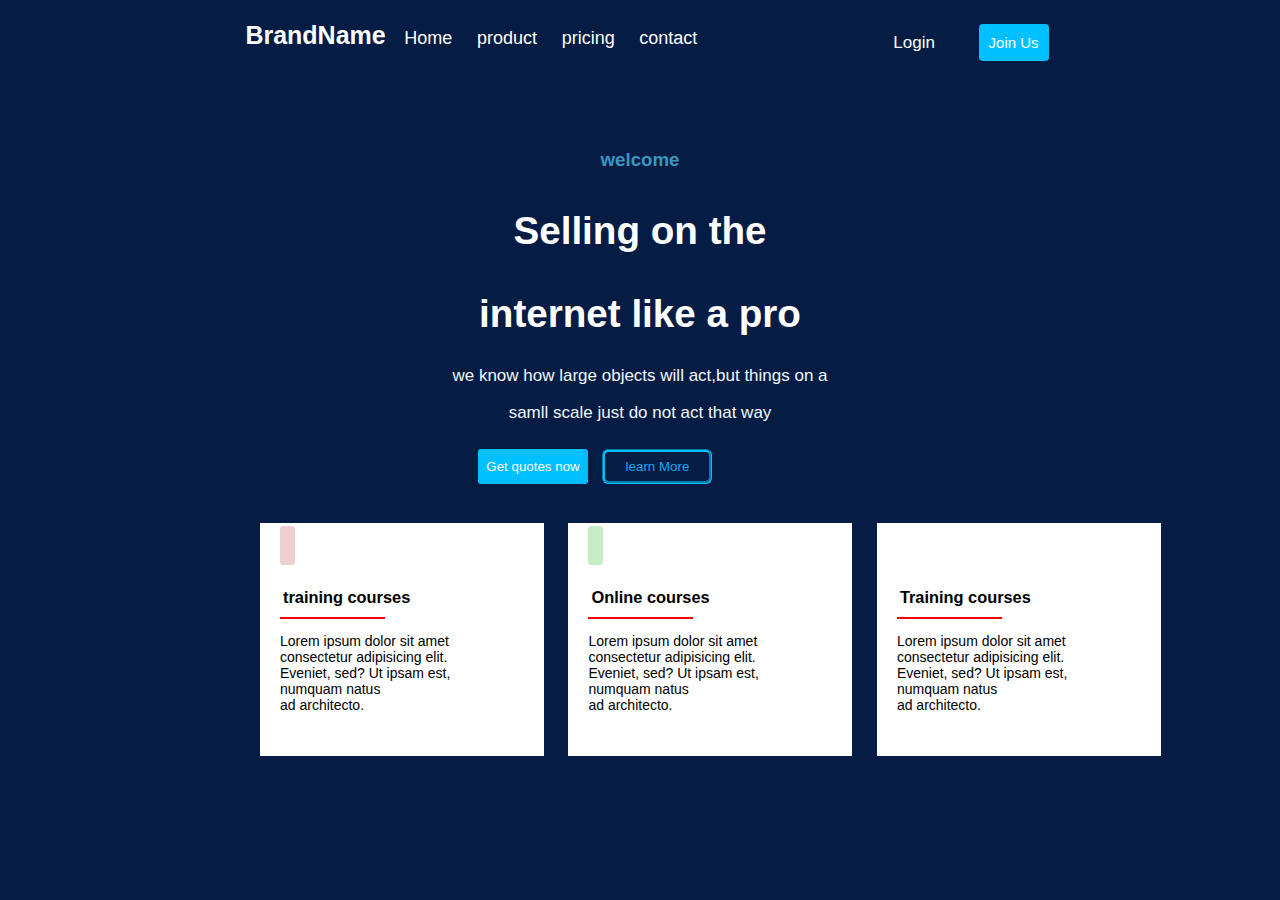
<file: Brand Name css/Index.html>
<!DOCTYPE HTML>

<head>
    <title>BRAND NAME</title>
    <link rel="stylesheet" href="https://cdnjs.cloudflare.com/ajax/libs/font-awesome/6.5.1/css/all.min.css"
        integrity="sha512-DTOQO9RWCH3ppGqcWaEA1BIZOC6xxalwEsw9c2QQeAIftl+Vegovlnee1c9QX4TctnWMn13TZye+giMm8e2LwA=="
        crossorigin="anonymous" referrerpolicy="no-referrer" />
       <link href="task1.css" rel="stylesheet">    
</head>


    <div class="Navigation-bar">
        <div class="lop">
            <ul>
        <a href="#" class="Brand">BrandName</a>
        
            <li><a href="#Home">Home</a></li>
            <li><a href="#product">product</a></li>
            <li><a href="#pricing">pricing</a></li>
            <li><a href="#contact">contact</a></li>
           <div class="n">
            <li><a class="visit" href="#Login">Login</a></li>
            <li style="float:20px;"><a class="active" href="#Join Us ">Join Us <i
                        class="fa-solid fa-arrow-right"></i></a></li>
                        </div>
        </ul>
    </div>
<body>
        <div class="form">
            <h3>Welcome</h3>
        </div>
        <div class="para">
            <h3> Selling on the </h3>
            <h3> internet like a pro</h3>
        </div>
        <div class="objects">
            <p>we know how large objects will act,but things on a</p>
            <p>samll scale just do not act that way</p>
        </div>
        <div class="button">
            <button class="hover1" href="#quotes">Get quotes now</button>
            <button class="hover2" href="#learn">learn More </button>
        </div>
    <div class="total">

        <div class="display" >
            

            <i class="fa-regular fa-face-smile"></i>
            <h3 class="courses">
                training courses
            </h3>
            <hr class="line">
            </hr>
            <p>Lorem ipsum dolor sit amet <br>consectetur adipisicing elit.<br> Eveniet, sed? Ut ipsam est, <br>numquam natus
                <br> ad architecto.
            </p>


        </div>
        <div class="display">
            <i class=  "fa-solid fa-check-double" ></i>
            
            <h3 class="Training">Online courses</h3>
            <hr class="line"></hr>
      
        <p>Lorem ipsum dolor sit amet <br>consectetur adipisicing elit.<br> Eveniet, sed? Ut ipsam est, <br>numquam natus
            <br> ad architecto.
        </p>
        
        
    </div>

        <div class="display" >
            <i class="fa-regular fa-credit-card" style="color: #74C0FC;"></i>
            
            <h3 class="Training">Training courses</h3>
            <hr class="line">
        </hr>
        <p>Lorem ipsum dolor sit amet <br>consectetur adipisicing elit.<br> Eveniet, sed? Ut ipsam est, <br>numquam natus
            <br> ad architecto.
        </p>
        
        
    </div>
      
</div>





</body>
</file>
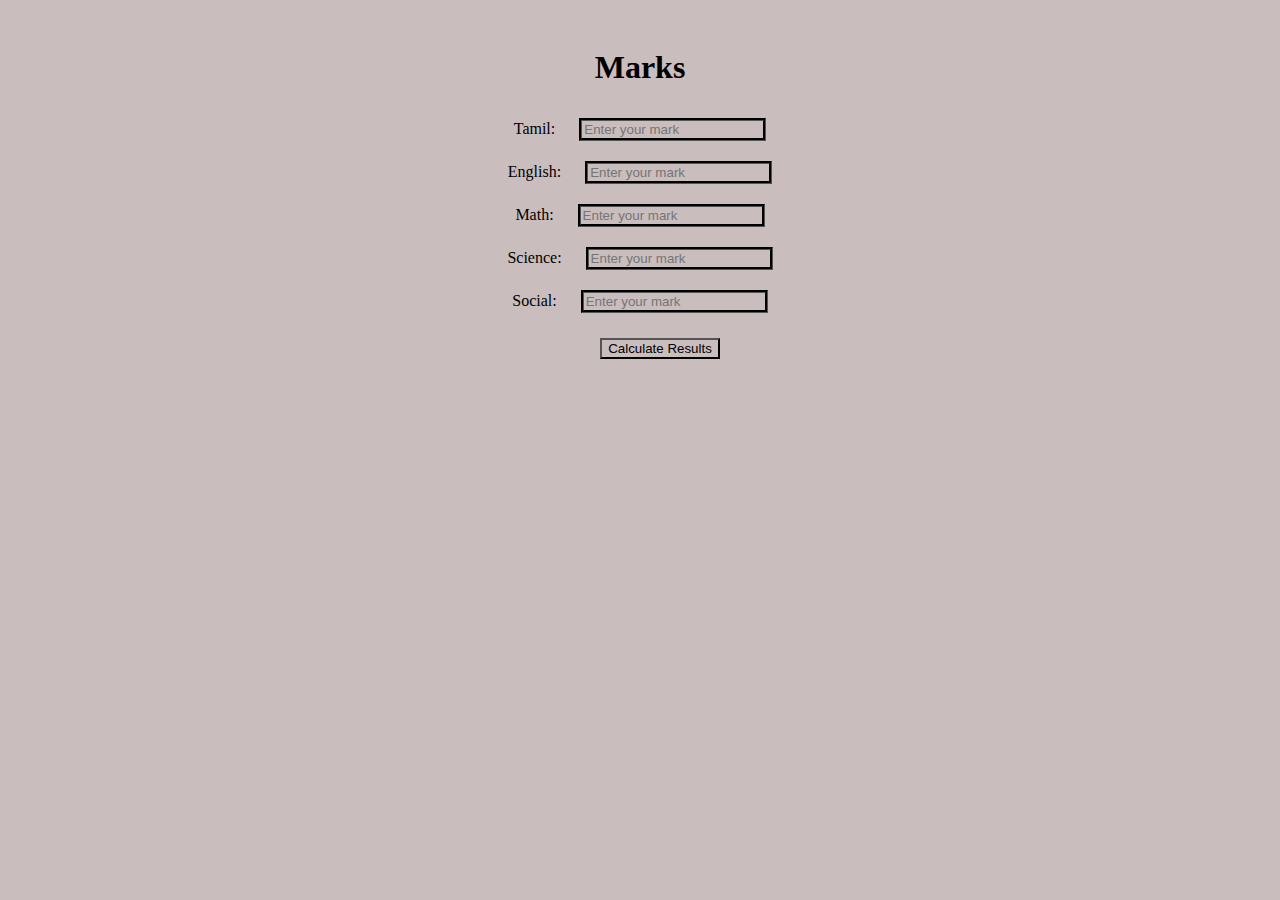
<file: Grade/Index.HTML>
<!DOCTYPE html>
<html lang="en">

<head>
    <meta charset="UTF-8">
    <meta name="viewport" content="width=device-width, initial-scale=1.0">
    <title>Marks Calculation</title>
    <style>
        .su {
            text-align: center;
            margin-left: 40px;
            padding: 15px;
            border: black;
        }

        .Form-group {
            padding: 10px;
        }

        .pl,
        .pla,
        .ple {
            margin-left: 20px;
            outline: none;
            border: black groove;
        }

        h1 {
            text-align: center;
        }

        .whole {
            text-align: center;
        }

        * {
            background-color: rgb(202, 189, 189);
        }

        .container{
            align-items: center;
            align-items: center;
            padding-top: 20px;

        }

        
    </style>
</head>

<body>
    <div class="container">
        <form id="Marks-Form" onsubmit="calculateResults(event);">
            <h1>Marks</h1>
            <div class="whole">
                <div class="Form-group">
                    <label for="tamil">Tamil:</label>
                    <input class="pl" type="text" id="tamil" name="tamil" placeholder="Enter your mark">
                </div>
                <div class="Form-group">
                    <label for="English">English:</label>
                    <input class="pla" type="text" id="English" name="English" placeholder="Enter your mark">
                </div>
                <div class="Form-group">
                    <label for="Math">Math:</label>
                    <input class="ple" type="text" id="Math" name="Math" placeholder="Enter your mark">
                </div>
                <div class="Form-group">
                    <label for="Science">Science:</label>
                    <input class="pla" type="text" id="Science" name="Science" placeholder="Enter your mark">
                </div>
                <div class="Form-group">
                    <label for="social">Social:</label>
                    <input class="pl" type="text" id="social" name="social" placeholder="Enter your mark">
                </div>
            </div>
            <div class="su">
                <input type="submit" value="Calculate Results">
            </div>
        </form>
        <div id="result" class="whole"></div>
    </div>

    <script>
       function calculateResults(event) {
    event.preventDefault();
    
    const subjects = ['tamil', 'English', 'Math', 'Science', 'social'];
    let totalMarks = 0;
    let results = "";
    let anySubjectFailed = false; 
    
    subjects.forEach(subject => {
        const mark = parseFloat(document.getElementById(subject).value) || 0;
        totalMarks += mark;

        let grade;
        if (mark >= 90) {
            grade = 'A+';
        } else if (mark >= 80) {
            grade = 'A';
        } else if (mark >= 70) {
            grade = 'B';
        } else if (mark >= 60) {
            grade = 'C';
        } else if (mark >= 35) {
            grade = 'D';
        } else {
            grade = 'F';
            anySubjectFailed = true; 
        }

        results += `<p>${subject.charAt(0).toUpperCase() + subject.slice(1)}: ${mark} (Grade: ${grade})</p>`;
    });

    let totalPercentage = (totalMarks / (subjects.length * 100)) * 100;
    totalPercentage=isNaN(totalPercentage)?0:totalPercentage;

    let totalGrade;

    if (anySubjectFailed) {
        totalGrade = 'F Fail'; 
    } else {
        if (totalPercentage >= 90) {
            totalGrade = 'A+';
        } else if (totalPercentage >= 80) {
            totalGrade = 'A';
        } else if (totalPercentage >= 70) {
            totalGrade = 'B';
            
        } else if (totalPercentage >= 60) {
            totalGrade = 'C';
        } else if (totalPercentage >= 35) {
            totalGrade = 'D';
        } else {
            totalGrade = 'F Fail';
        }
    }

    document.getElementById('result').innerHTML = `
        <h2>Results</h2>
        ${results}
        <p>Total Marks: ${totalMarks}</p>
        <p>Total Percentage: ${totalPercentage.toFixed(2)}%</p>
        <p>Total Grade: ${totalGrade}</p>
    `;
}


let x=20;
console.log(x);

    </script>
</body>

</html>
</file>
<file: Brand Name css/task1.css>
body {
    background-color: rgb(5, 28, 69);
    opacity:2;
}
h2 {
    color: white;

    display: inline;

}
 .Brand{
    font-size: 25px;
    font-family: Tahoma, Verdana, sans-serif;
   font-weight: bold;

} 
.Navigation-bar {
    /* padding-left: 12%; */
     font-family: Geneva, Verdana, sans-serif;
    

}
.n{
   float: inline-end;
}
.lop a{
    margin-right: 10px;
}
ul {
    
    /* padding: 2px 1px 0px 2px; */
    font-size: small;
    font-style: initial;
    margin-bottom: 30px;
    padding-right: 10px;
    

}

li {
    display: inline-block;
    color: rgb(251, 253, 254);
    padding: 3px 6px 4px 5px;
    font-size:10px;
    
    
    
}
.lop{
    
    display: flex;
   position: relative;
    font-size:18px;
    justify-content: center;
   
    
}
.visit {
    
    
    padding-right: 21px;
    font-size: 17px;
    padding: 0px 7px 9px 175px;
    text-align: center;
}
a {
    color: #ffff;
    text-decoration: none;
    font-size: large;


}
.active {
    background-color: deepskyblue;
    font-size:  15px;
    padding: 10px 10px 10px 10px;
    display: block;
    align-items: center;
    text-align: center;
    border-radius: 4px;
    margin-left: 12px;
}
.form {
    color: #3c97be;
    text-align: center;
    text-transform: lowercase;
    padding-top: 35px;
    text-align: center;
}
.para {
    color: #ffff;
    margin-bottom: 19px;
    text-align:center;
    font-size:  33px;
    font-family: Tahoma, Verdana, sans-serif;
    height: 138px;
}
.objects {
    color: aliceblue;
    font-size: 17px;
    text-align: center;
    height: 83px;
}
a {
    color: #ffff;
    text-decoration: none;
    font-size: large;


}
.hover1 {
    background-color: deepskyblue;
    color: #fff;
    font: size 30px;
    height: 35px;
   width: 110px;
    align-items: center;
    text-align: center;
    border-radius: 3px;
    margin-left: 431px;
    transform: rotateY('30');
    transition: 3s ease;
    border: none;
}
.hover1:hover{
    outline: none;
    transition: 3s ease-in-out ;
    background-color: aqua;
    transform: scaleY(2)
}

.hover2 {
    border-radius: 6px;
   height: 35px;
   width: 110px;
    border-color:deepskyblue;
    border: groove deepskyblue;
    color:rgb(12, 170, 243);
    background-color:transparent;
    margin-left: 10px;


}
.button{
    padding: 0px 1px 1px 39px ;

}
.display i {
    width: 13%;
    height: 34px;
    
    padding: 17px 0px 0px 15px;
    transition: all 0.3s ease;
    font-size: 20px;
    border-radius: 3px;
    opacity:5;
}

.display h3{
    padding-top: 9%;
    padding-right:47px ;
    padding-left: 3px;
    padding-bottom: 3px;
    margin: 0px;


}

.line  {
    border:solid 1px red;;
    width: 100px;
    padding-right: 3px;
    margin-right: 150px;
    transition: 1s ;
}
.display:hover .line{
border-color:#ffff ;

color: #ffff;
}
.display:hover{
 
color: #ffff;
}
.total{
    float: right;
    margin-right: 8%;
    margin-top: 3%;

}
.display {
    background-color: #fff;
    padding: 20px;
    width: 244px;
    height: 148px;
    margin: 0px 10px;
    padding-bottom:65px;
    transition: 1s;
    display: inline-block;
    font-size: 14px;
    
}

.display:hover{
    background-color:deepskyblue;
}
.fa-face-smile{
    color:red;
    opacity: 0.5;
}
.fa-face-smile{
    color:red;
    border: 3px;
    border-radius: 2px ;
    background-color:rgb(239, 207, 207);
    opacity: 0.5;
    
}
.fa-check-double{
    color:rgb(9, 180, 227);
    border: 3px;
    border-radius: 2px ;
    background-color:rgb(198, 237, 198);
    opacity: 0.5;
    
}
.fa-credit-card{
    border: 3px;
    border-radius: 5px;
    background-color:white;
    font-size:45px;
    
}
 .display:hover  .fa-check-double{
    background-color: rgb(161, 212, 205);
    color: white;



}
.display:hover  .fa-face-smile{
    background-color: rgb(161, 212, 205);
    color: white;

}
</file>
